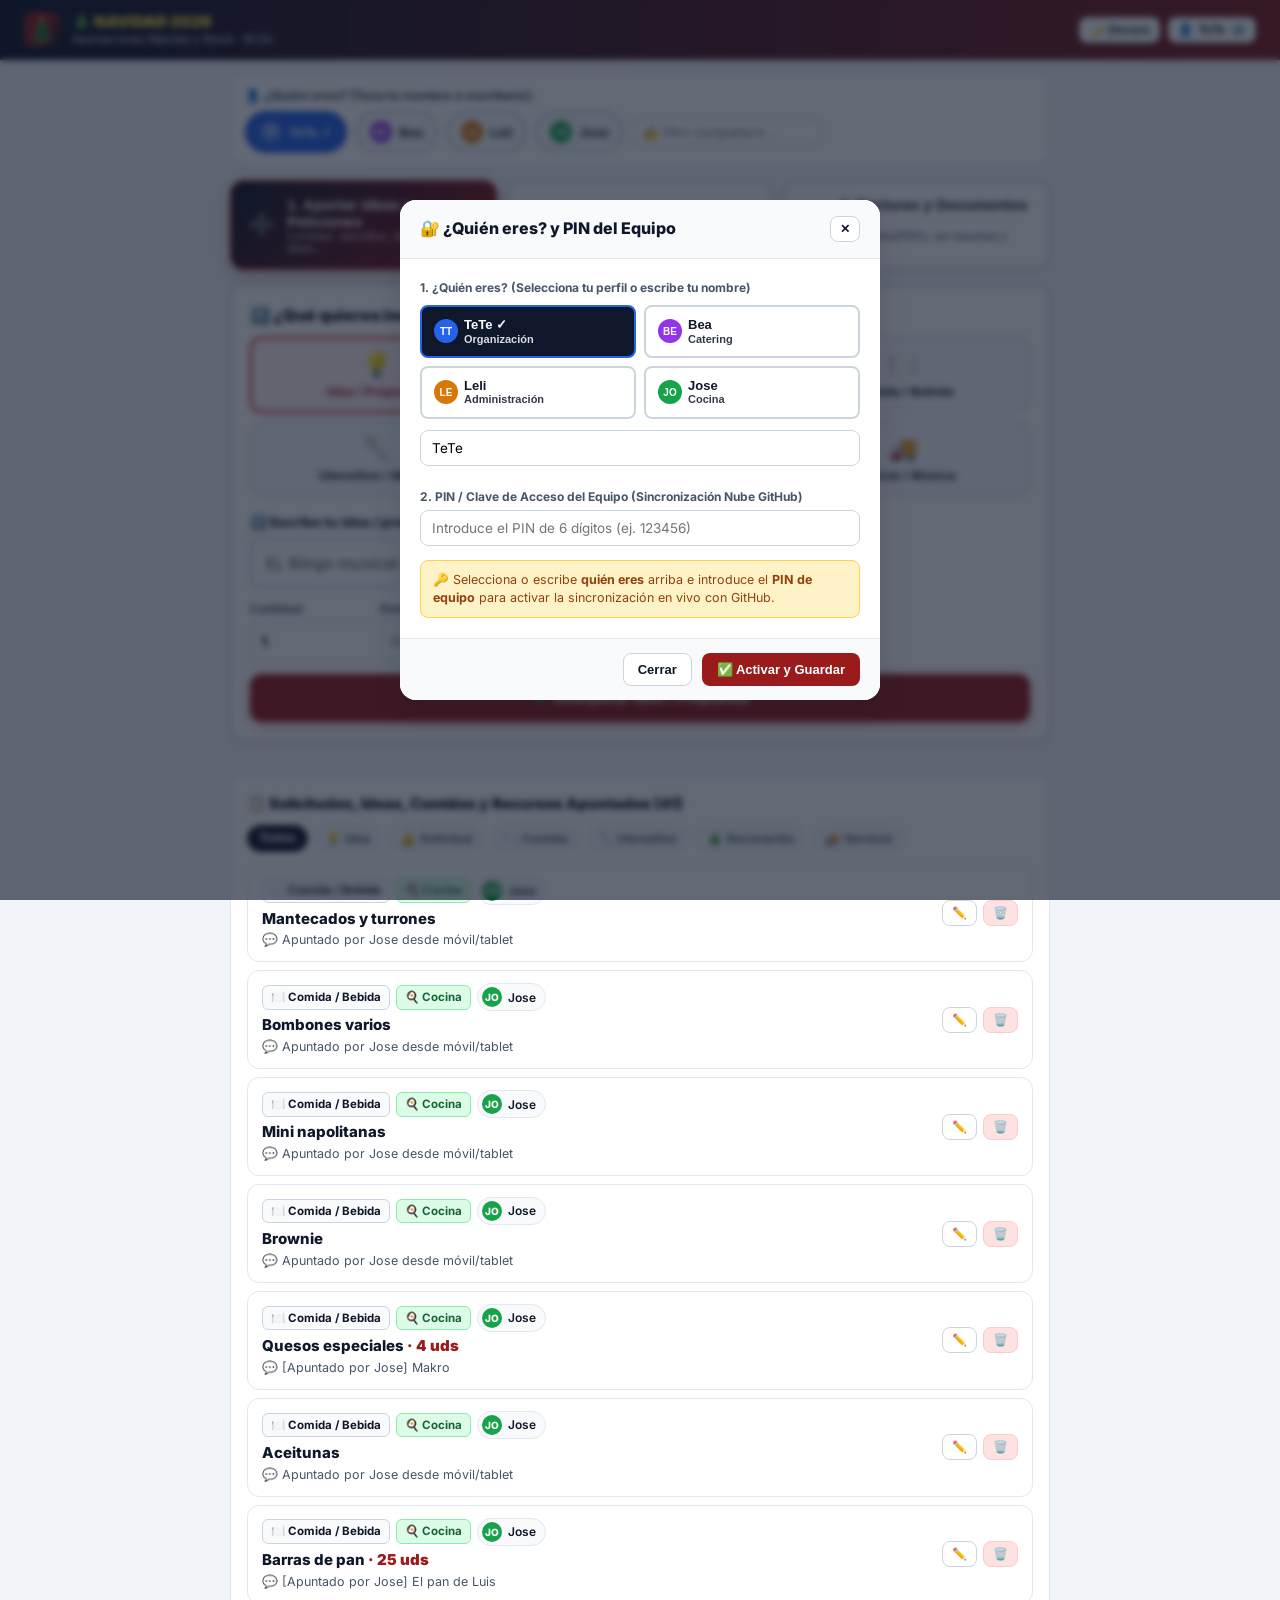
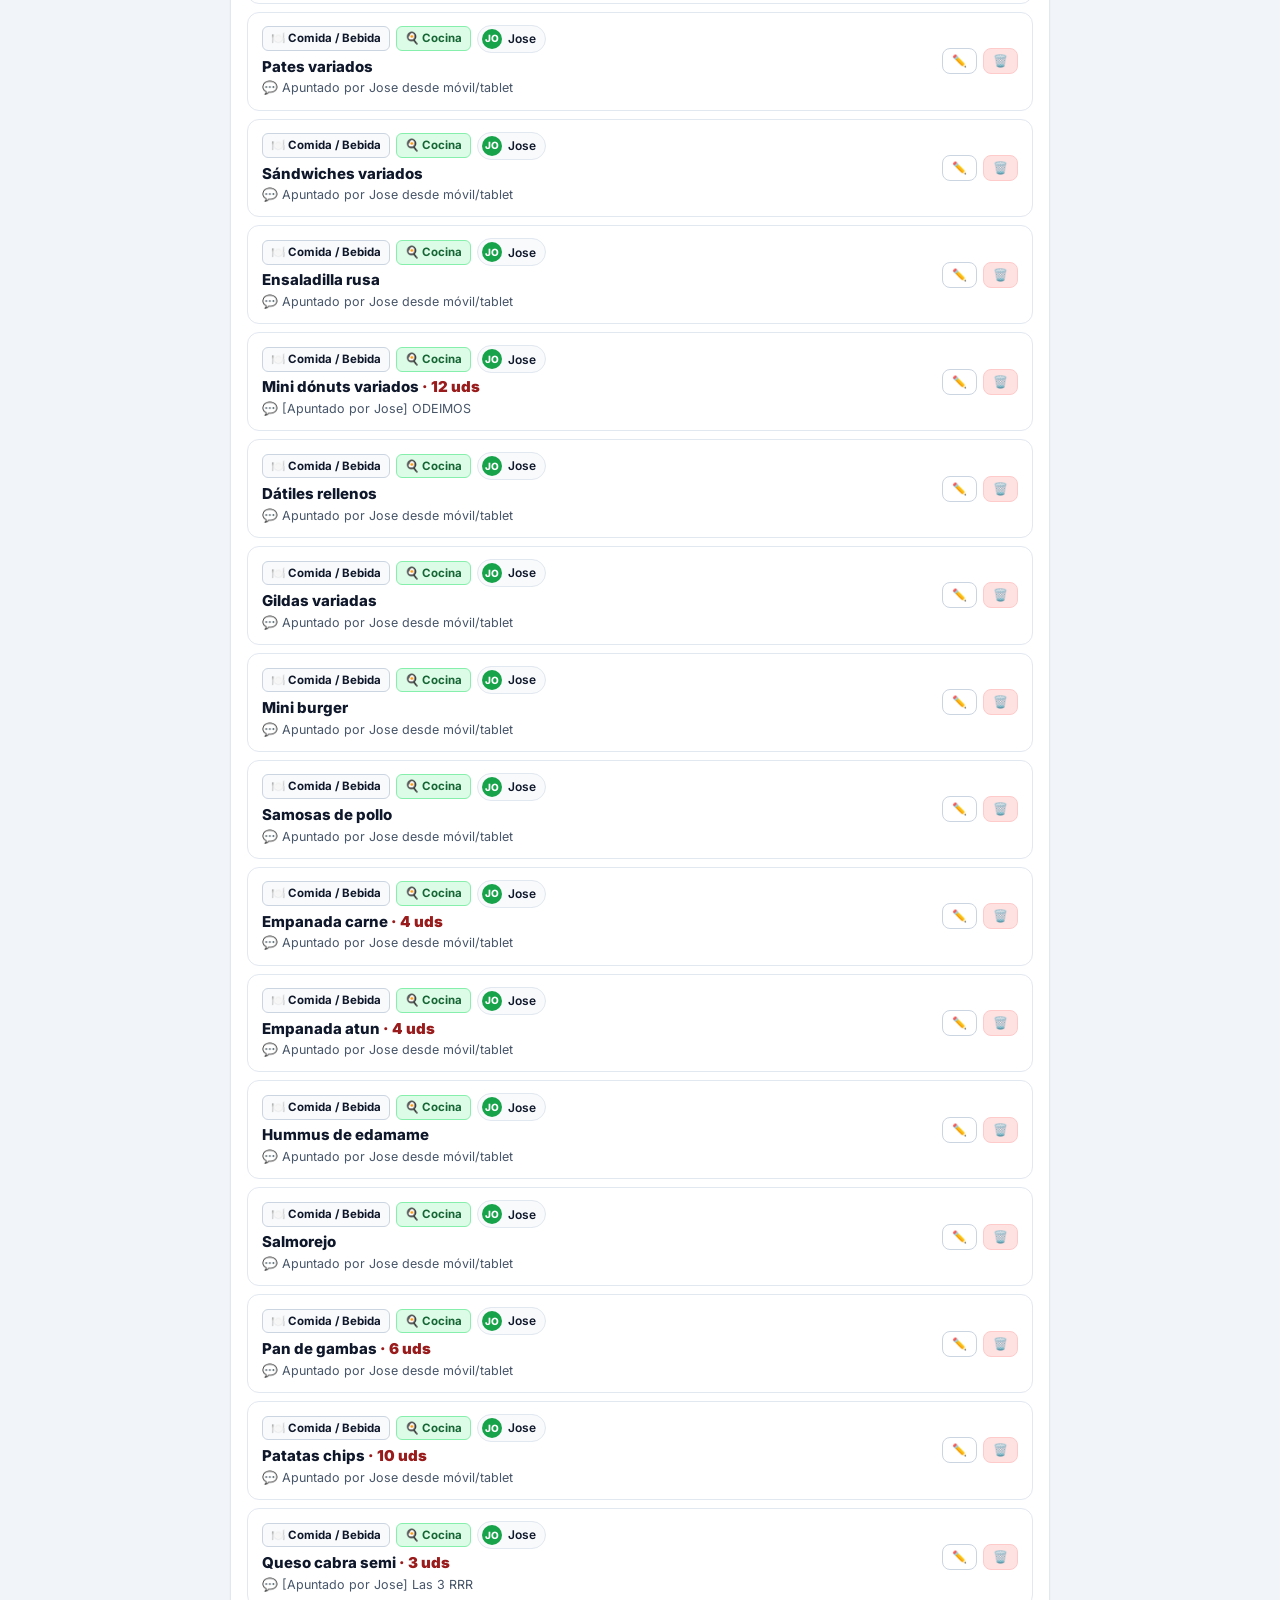
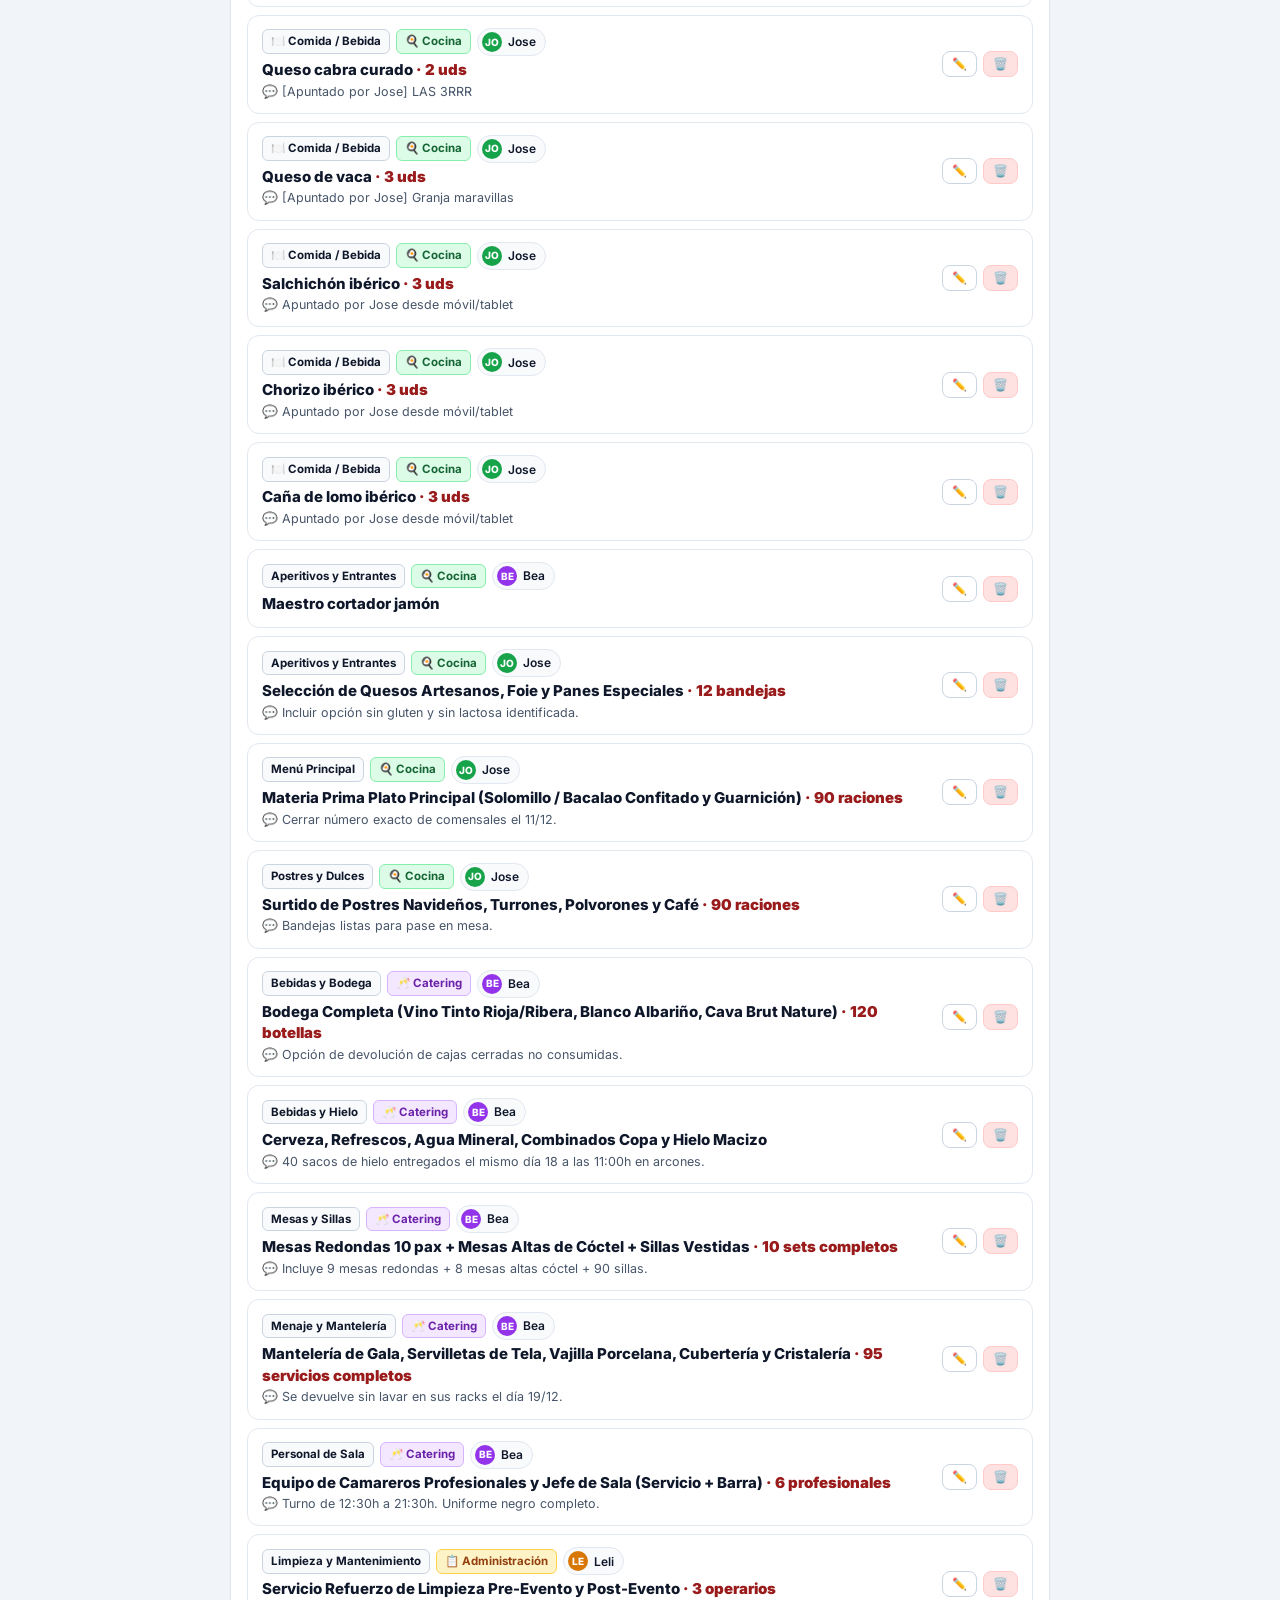
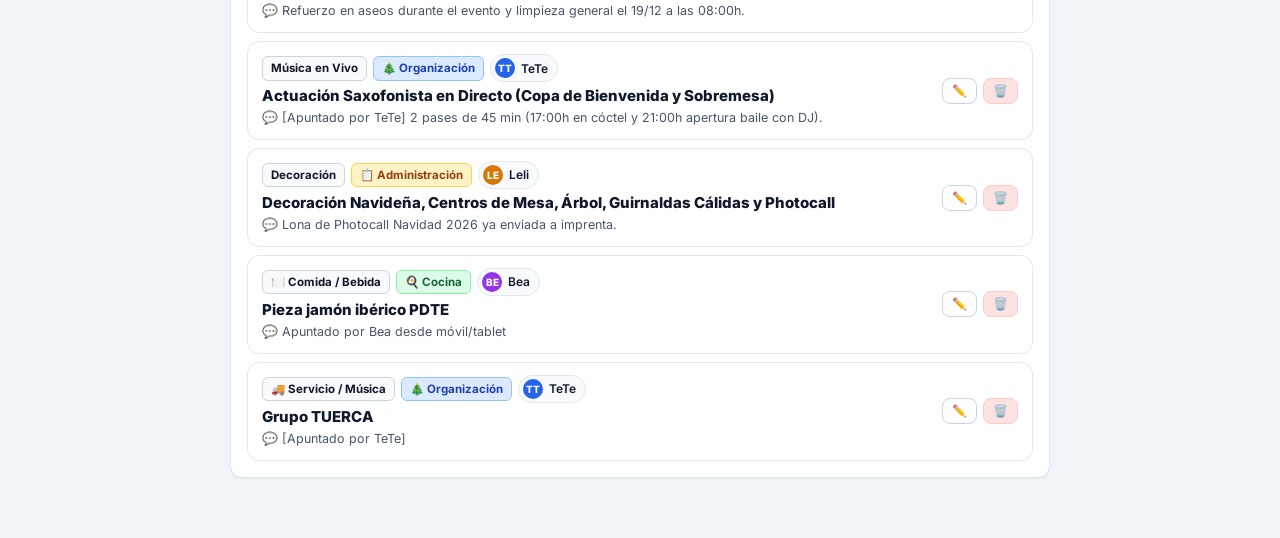
<file: movil.html>
<!DOCTYPE html>
<html lang="es">
<head>
  <meta charset="UTF-8" />
  <meta name="viewport" content="width=device-width, initial-scale=1.0, maximum-scale=5.0, viewport-fit=cover" />
  <title>Navidad 2026 · Modo Sencillo Compañeros (Móvil / Tablet)</title>
  <meta name="description" content="Acceso rápido para incorporar ideas, solicitudes, comidas, utensilios, decoración y consultar/actualizar el stock de la Fiesta de Navidad 2026." />

  <meta name="theme-color" content="#991b1b" />
  <meta name="apple-mobile-web-app-capable" content="yes" />
  <meta name="mobile-web-app-capable" content="yes" />
  <meta name="apple-mobile-web-app-status-bar-style" content="black-translucent" />
  <meta name="apple-mobile-web-app-title" content="Navidad 2026" />

  <link rel="manifest" href="manifest.json" />
  <link rel="icon" type="image/svg+xml" href="img/icon.svg" />
  <link rel="apple-touch-icon" sizes="180x180" href="img/apple-touch-icon.png" />

  <link rel="preconnect" href="https://fonts.googleapis.com" />
  <link rel="preconnect" href="https://fonts.gstatic.com" crossorigin />
  <link href="https://fonts.googleapis.com/css2?family=Inter:wght@400;500;600;700;800;900&display=swap" rel="stylesheet" />

  <link rel="stylesheet" href="css/styles.css?v=10" />
  <style>
    .topbar-left { flex-wrap: wrap !important; gap: 8px 12px !important; }
    .countdown-pill { display: inline-block !important; white-space: nowrap !important; flex-shrink: 0 !important; font-size: 13px !important; font-weight: 800 !important; padding: 5px 12px !important; line-height: 1.3 !important; }
    .quick-submit-btn, .quick-mobile-wrapper form button[type="submit"] { width: 100% !important; white-space: normal !important; word-break: break-word !important; text-align: center !important; line-height: 1.3 !important; padding: 13px 16px !important; font-size: 15px !important; }
    html[data-theme="dark"], body.dark-theme {
      --bg-body: #0b1120 !important; --bg-surface: #1e293b !important; --bg-subtle: #0f172a !important;
      --text-main: #f8fafc !important; --text-muted: #cbd5e1 !important; --text-light: #94a3b8 !important;
      --border-color: #334155 !important; --border-strong: #475569 !important;
      background-color: #0b1120 !important; color: #f8fafc !important;
    }
    html[data-theme="dark"] .panel-card, html[data-theme="dark"] .modal-box, html[data-theme="dark"] .quick-user-bar,
    html[data-theme="dark"] .quick-big-tab:not(.active), html[data-theme="dark"] .quick-feed-item, html[data-theme="dark"] .quick-stock-card {
      background: #1e293b !important; color: #f8fafc !important; border-color: #334155 !important;
    }
    html[data-theme="dark"] .quick-type-btn:not(.active), html[data-theme="dark"] .quick-user-btn:not(.active),
    html[data-theme="dark"] .btn-secondary, html[data-theme="dark"] .form-control, html[data-theme="dark"] .search-input,
    html[data-theme="dark"] .stepper-btn:not(.plus) {
      background: #0f172a !important; color: #f8fafc !important; border-color: #475569 !important;
    }
  </style>
  <script>
    window.applyNavidadTheme = function (theme) {
      var isDark = theme === 'dark';
      document.documentElement.setAttribute('data-theme', isDark ? 'dark' : 'light');
      document.documentElement.classList.toggle('dark-theme', isDark);
      if (document.body) {
        document.body.setAttribute('data-theme', isDark ? 'dark' : 'light');
        document.body.classList.toggle('dark-theme', isDark);
      }
      var btns = document.querySelectorAll('#theme-toggle-btn, .theme-toggle-btn');
      for (var i = 0; i < btns.length; i++) {
        btns[i].innerHTML = isDark ? '☀️ Claro' : '🌙 Oscuro';
      }
    };
    window.toggleNavidadTheme = function () {
      var cur = localStorage.getItem('navidad2026_theme') || 'light';
      var next = cur === 'dark' ? 'light' : 'dark';
      localStorage.setItem('navidad2026_theme', next);
      if (window.App) window.App.theme = next;
      window.applyNavidadTheme(next);
    };
    document.addEventListener('DOMContentLoaded', function () {
      window.applyNavidadTheme(localStorage.getItem('navidad2026_theme') || 'light');
    });
  </script>
</head>
<body data-mode="movil-only">

  <!-- CABECERA ULTRA SENCILLA PARA TELÉFONO Y TABLET -->
  <header class="topbar" style="background:linear-gradient(90deg,#0f172a 0%,#7f1d1d 100%);color:#fff;border-bottom:none;">
    <div class="topbar-left">
      <img src="img/icon.svg" alt="Navidad 2026" style="width:36px;height:36px;border-radius:8px;" />
      <div>
        <div style="font-weight:900;font-size:15.5px;color:#fde047;line-height:1.15;">🎄 NAVIDAD 2026</div>
        <div style="font-size:11.5px;color:#e2e8f0;">Aportaciones Rápidas y Stock · 18 Dic</div>
      </div>
    </div>

    <div class="topbar-actions">
      <button type="button" class="btn btn-secondary btn-sm theme-toggle-btn" id="theme-toggle-btn" onclick="window.toggleNavidadTheme()"
        title="Cambiar entre modo oscuro y claro" style="font-weight:800;">
        🌙 Oscuro
      </button>

      <button class="btn btn-secondary btn-sm" onclick="App.openAuthModal()" title="Configurar usuario o PIN">
        👤 <span id="topbar-user-label">TeTe</span> ⚙️
      </button>
    </div>
  </header>

  <!-- CONTENEDOR PRINCIPAL MÓVIL / TABLET -->
  <main class="content-container" id="main-view-container" style="padding-top:14px;padding-bottom:40px;">
    <!-- Se inyecta dinámicamente desde js/app.js (renderQuickMobileView) -->
  </main>

  <!-- MODAL UNIVERSAL CRUD (Para editar algún detalle si se desea) -->
  <div class="modal-backdrop" id="crud-modal">
    <div class="modal-box">
      <div class="modal-header">
        <h3 class="modal-title" id="crud-modal-title">Editar Registro</h3>
        <button class="btn btn-secondary btn-sm" onclick="App.closeCrudModal()">✕</button>
      </div>
      <form id="crud-form" onsubmit="App.saveCrudForm(event)">
        <div class="modal-body" id="crud-modal-body"></div>
        <div class="modal-footer">
          <button type="button" class="btn btn-danger" id="crud-delete-btn" style="margin-right:auto;display:none;" onclick="App.deleteCrudRecord()">
            🗑️ Eliminar
          </button>
          <button type="button" class="btn btn-secondary" onclick="App.closeCrudModal()">Cancelar</button>
          <button type="submit" class="btn btn-primary">💾 Guardar</button>
        </div>
      </form>
    </div>
  </div>

  <!-- MODAL DE IDENTIFICACIÓN DE USUARIO Y CLAVE PIN -->
  <div class="modal-backdrop" id="auth-modal">
    <div class="modal-box" style="max-width:480px;">
      <div class="modal-header">
        <h3 class="modal-title">🔐 ¿Quién eres? y PIN del Equipo</h3>
        <button class="btn btn-secondary btn-sm" onclick="App.closeAuthModal()">✕</button>
      </div>
      <form onsubmit="App.saveAuthModal(event)">
        <div class="modal-body">
          <div class="form-group">
            <label for="auth-user-name-input">1. ¿Quién eres? (Selecciona tu perfil o escribe tu nombre)</label>
            <div id="auth-user-grid" style="display:grid;grid-template-columns:repeat(2,1fr);gap:8px;margin-top:4px;"></div>
            <input
              type="text"
              id="auth-user-name-input"
              class="form-control"
              style="margin-top:6px;"
              placeholder="Selecciona un botón arriba o escribe quién eres"
              oninput="App.handleUserNameInput(this.value)"
            />
          </div>

          <div class="form-group" style="margin-top:8px;">
            <label for="auth-pin-input">2. PIN / Clave de Acceso del Equipo (Sincronización Nube GitHub)</label>
            <input
              type="password"
              id="auth-pin-input"
              class="form-control"
              placeholder="Introduce el PIN de 6 dígitos (ej. 123456)"
              autocomplete="current-password"
            />
          </div>

          <div id="auth-status-box" style="padding:10px 12px;border-radius:8px;font-size:12.5px;background:#f8fafc;border:1px solid #cbd5e1;">
            Estado actual: Comprobando credenciales...
          </div>
        </div>
        <div class="modal-footer">
          <button type="button" class="btn btn-secondary" onclick="App.closeAuthModal()">Cerrar</button>
          <button type="submit" class="btn btn-primary">✅ Activar y Guardar</button>
        </div>
      </form>
    </div>
  </div>

  <!-- MODAL DE SUBIDA DE FACTURAS Y DOCUMENTOS DE CONSULTA -->
  <div class="modal-backdrop" id="doc-upload-modal">
    <div class="modal-box" style="max-width:680px;">
      <div class="modal-header">
        <h3 class="modal-title">📤 Subir Factura o Foto (Solo Consulta)</h3>
        <button class="btn btn-secondary btn-sm" onclick="DocsModule.closeUploadModal()">✕</button>
      </div>
      <form onsubmit="DocsModule.saveUploadedDocument(event)">
        <div class="modal-body" id="doc-upload-modal-body"></div>
        <div class="modal-footer">
          <button type="button" class="btn btn-secondary" onclick="DocsModule.closeUploadModal()">Cancelar</button>
          <button type="submit" class="btn btn-primary" id="doc-upload-submit-btn">💾 Archivar y Consultar</button>
        </div>
      </form>
    </div>
  </div>

  <!-- MODAL VISUALIZADOR INTERACTIVO DE DOCUMENTOS (ZOOM, ROTACIÓN Y DESPLAZAMIENTO H/V + RESUMEN) -->
  <div class="modal-backdrop" id="doc-viewer-modal">
    <div class="doc-viewer-shell" id="doc-viewer-modal-content"></div>
  </div>

  <section id="print-document" aria-hidden="true"></section>
  <script src="js/docs-module.js?v=10"></script>
  <script src="js/app.js?v=10"></script>
</body>
</html>
</file>
<file: css/styles.css>
:root {
  --bg-body: #f1f5f9;
  --bg-surface: #ffffff;
  --bg-subtle: #f8fafc;
  --text-main: #0f172a;
  --text-muted: #475569;
  --text-light: #64748b;
  --border-color: #e2e8f0;
  --border-strong: #cbd5e1;

  --brand-primary: #991b1b;
  --brand-primary-hover: #7f1d1d;
  --brand-gold: #ca8a04;
  --brand-gold-soft: #fef9c3;
  --brand-dark: #0f172a;

  /* Colores de Sector */
  --sec-cocina-bg: #dcfce7;
  --sec-cocina-text: #166534;
  --sec-cocina-border: #86efac;

  --sec-catering-bg: #f3e8ff;
  --sec-catering-text: #6b21a8;
  --sec-catering-border: #d8b4fe;

  --sec-admin-bg: #fef3c7;
  --sec-admin-text: #92400e;
  --sec-admin-border: #fcd34d;

  --sec-org-bg: #dbeafe;
  --sec-org-text: #1e40af;
  --sec-org-border: #93c5fd;

  --radius-sm: 8px;
  --radius-md: 12px;
  --radius-lg: 16px;
  --shadow-sm: 0 1px 2px rgba(15, 23, 42, 0.06);
  --shadow-md: 0 4px 12px rgba(15, 23, 42, 0.08);
  --shadow-lg: 0 12px 28px rgba(15, 23, 42, 0.14);
}

* {
  box-sizing: border-box;
  margin: 0;
  padding: 0;
  -webkit-tap-highlight-color: transparent;
}

html, body {
  font-family: 'Inter', -apple-system, BlinkMacSystemFont, "Segoe UI", Roboto, sans-serif;
  background-color: var(--bg-body);
  color: var(--text-main);
  line-height: 1.45;
  font-size: 14px;
  min-height: 100vh;
}

/* ==========================================================================
   LAYOUT PRINCIPAL (DESKTOP + TABLET + MOBILE PWA)
   ========================================================================== */
.app-shell {
  display: flex;
  min-height: 100vh;
}

/* Sidebar Escritorio */
.sidebar {
  width: 260px;
  background: linear-gradient(180deg, #0f172a 0%, #1e1b4b 60%, #450a0a 100%);
  color: #fff;
  display: flex;
  flex-direction: column;
  position: fixed;
  top: 0;
  left: 0;
  bottom: 0;
  z-index: 40;
  box-shadow: var(--shadow-md);
}

.sidebar-brand {
  padding: 20px 18px;
  border-bottom: 1px solid rgba(255, 255, 255, 0.1);
  display: flex;
  align-items: center;
  gap: 12px;
}

.sidebar-brand img {
  width: 44px;
  height: 44px;
  border-radius: 10px;
  flex-shrink: 0;
}

.sidebar-brand-title {
  font-weight: 800;
  font-size: 16px;
  letter-spacing: -0.02em;
  color: #fde047;
}

.sidebar-brand-sub {
  font-size: 11px;
  color: #cbd5e1;
  margin-top: 2px;
}

.sidebar-user-card {
  margin: 14px 14px 8px;
  padding: 12px;
  background: rgba(255, 255, 255, 0.08);
  border: 1px solid rgba(255, 255, 255, 0.14);
  border-radius: var(--radius-md);
  display: flex;
  align-items: center;
  justify-content: space-between;
  gap: 10px;
}

.user-avatar {
  width: 36px;
  height: 36px;
  border-radius: 50%;
  display: inline-flex;
  align-items: center;
  justify-content: center;
  font-weight: 800;
  font-size: 13px;
  color: #fff;
  flex-shrink: 0;
}

.sidebar-nav {
  flex: 1;
  padding: 10px 12px;
  display: flex;
  flex-direction: column;
  gap: 4px;
  overflow-y: auto;
}

.nav-btn {
  display: flex;
  align-items: center;
  gap: 11px;
  width: 100%;
  padding: 11px 14px;
  border: none;
  border-radius: var(--radius-sm);
  background: transparent;
  color: #cbd5e1;
  font-size: 13.5px;
  font-weight: 600;
  text-align: left;
  cursor: pointer;
  transition: all 0.15s ease;
}

.nav-btn:hover {
  background: rgba(255, 255, 255, 0.08);
  color: #fff;
}

.nav-btn.active {
  background: linear-gradient(90deg, #b91c1c 0%, #991b1b 100%);
  color: #fff;
  box-shadow: 0 4px 12px rgba(185, 28, 28, 0.35);
}

.nav-btn .nav-badge {
  margin-left: auto;
  background: rgba(255, 255, 255, 0.16);
  color: #fff;
  font-size: 11px;
  padding: 2px 7px;
  border-radius: 99px;
}

.sidebar-footer {
  padding: 14px;
  border-top: 1px solid rgba(255, 255, 255, 0.1);
  display: flex;
  flex-direction: column;
  gap: 8px;
}

/* Contenido Principal */
.main-area {
  flex: 1;
  margin-left: 260px;
  display: flex;
  flex-direction: column;
  min-width: 0;
  padding-bottom: 40px;
}

/* Cabecera Superior y Estado de Sincronización */
.topbar {
  background: var(--bg-surface);
  border-bottom: 1px solid var(--border-color);
  padding: 12px 24px;
  display: flex;
  align-items: center;
  justify-content: space-between;
  gap: 14px;
  position: sticky;
  top: 0;
  z-index: 30;
  flex-wrap: wrap;
}

.topbar-left {
  display: flex;
  align-items: center;
  gap: 8px 12px;
  flex-wrap: wrap;
}

.view-title {
  font-size: 18px;
  font-weight: 800;
  color: var(--text-main);
  letter-spacing: -0.02em;
  line-height: 1.25;
}

.countdown-pill {
  background: #fef2f2;
  border: 1.5px solid #fca5a5;
  color: #991b1b;
  font-weight: 800;
  font-size: 13px;
  padding: 5px 12px;
  border-radius: 99px;
  display: inline-block;
  white-space: nowrap;
  line-height: 1.3;
  flex-shrink: 0;
}

.topbar-actions {
  display: flex;
  align-items: center;
  gap: 8px;
  flex-wrap: wrap;
}

/* Indicador de Sincronización */
.sync-indicator {
  display: inline-flex;
  align-items: center;
  gap: 6px;
  padding: 6px 12px;
  border-radius: 99px;
  font-size: 12px;
  font-weight: 600;
  border: 1px solid var(--border-color);
  background: var(--bg-subtle);
  cursor: pointer;
}

.sync-dot {
  width: 8px;
  height: 8px;
  border-radius: 50%;
  background: #94a3b8;
}

.sync-indicator.synced .sync-dot { background: #16a34a; box-shadow: 0 0 0 3px #dcfce7; }
.sync-indicator.syncing .sync-dot { background: #2563eb; animation: pulse 1s infinite; }
.sync-indicator.pending .sync-dot { background: #d97706; box-shadow: 0 0 0 3px #fef3c7; }
.sync-indicator.error .sync-dot { background: #dc2626; box-shadow: 0 0 0 3px #fee2e2; }

@keyframes pulse {
  0%, 100% { opacity: 1; transform: scale(1); }
  50% { opacity: 0.4; transform: scale(1.25); }
}

/* ==========================================================================
   BARRA GLOBAL DE FILTROS TRANSVERSALES (4 SECTORES + 4 USUARIOS + BÚSQUEDA)
   ========================================================================== */
.global-filter-bar {
  background: #fff;
  border-bottom: 1px solid var(--border-color);
  padding: 12px 24px;
  display: flex;
  flex-direction: column;
  gap: 10px;
  box-shadow: var(--shadow-sm);
}

.filter-row {
  display: flex;
  align-items: center;
  justify-content: space-between;
  gap: 12px;
  flex-wrap: wrap;
}

.sector-pills, .user-pills {
  display: flex;
  align-items: center;
  gap: 6px;
  flex-wrap: wrap;
}

.filter-label {
  font-size: 11px;
  font-weight: 700;
  text-transform: uppercase;
  letter-spacing: 0.04em;
  color: var(--text-light);
  margin-right: 4px;
}

.pill-btn {
  border: 1px solid var(--border-color);
  background: var(--bg-subtle);
  color: var(--text-muted);
  padding: 5px 11px;
  border-radius: 99px;
  font-size: 12.5px;
  font-weight: 600;
  cursor: pointer;
  display: inline-flex;
  align-items: center;
  gap: 5px;
  transition: all 0.15s ease;
}

.pill-btn:hover {
  border-color: var(--border-strong);
  color: var(--text-main);
}

.pill-btn.active {
  background: var(--brand-dark);
  color: #fff;
  border-color: var(--brand-dark);
}

.pill-btn[data-sector="Cocina"].active { background: #15803d; border-color: #15803d; color: #fff; }
.pill-btn[data-sector="Catering"].active { background: #7e22ce; border-color: #7e22ce; color: #fff; }
.pill-btn[data-sector="Administración"].active { background: #b45309; border-color: #b45309; color: #fff; }
.pill-btn[data-sector="Organización"].active { background: #1d4ed8; border-color: #1d4ed8; color: #fff; }

.filter-controls {
  display: flex;
  align-items: center;
  gap: 8px;
  flex-wrap: wrap;
  flex: 1;
  justify-content: flex-end;
}

.search-input, .select-filter {
  padding: 7px 11px;
  border: 1px solid var(--border-strong);
  border-radius: var(--radius-sm);
  font-size: 13px;
  background: #fff;
  color: var(--text-main);
}

.search-input {
  min-width: 210px;
}

/* ==========================================================================
   CONTENEDOR DE VISTAS, TARJETAS KPI Y TABLAS
   ========================================================================== */
.content-container {
  padding: 20px 24px;
  max-width: 1680px;
  width: 100%;
  margin: 0 auto;
}

.kpi-grid {
  display: grid;
  grid-template-columns: repeat(4, 1fr);
  gap: 14px;
  margin-bottom: 20px;
}

.kpi-card {
  background: var(--bg-surface);
  border: 1px solid var(--border-color);
  border-radius: var(--radius-md);
  padding: 16px;
  box-shadow: var(--shadow-sm);
  display: flex;
  flex-direction: column;
  gap: 6px;
}

.kpi-card-header {
  display: flex;
  align-items: center;
  justify-content: space-between;
  font-size: 12px;
  font-weight: 700;
  color: var(--text-muted);
  text-transform: uppercase;
  letter-spacing: 0.03em;
}

.kpi-value {
  font-size: 24px;
  font-weight: 800;
  color: var(--text-main);
  letter-spacing: -0.02em;
}

.kpi-sub {
  font-size: 12px;
  color: var(--text-light);
}

.progress-bar-track {
  width: 100%;
  height: 7px;
  background: #e2e8f0;
  border-radius: 99px;
  overflow: hidden;
  margin-top: 4px;
}

.progress-bar-fill {
  height: 100%;
  border-radius: 99px;
  transition: width 0.3s ease;
}

/* Botones de Acción */
.btn {
  display: inline-flex;
  align-items: center;
  justify-content: center;
  gap: 6px;
  padding: 8px 14px;
  border-radius: var(--radius-sm);
  font-size: 13px;
  font-weight: 600;
  cursor: pointer;
  border: 1px solid transparent;
  transition: all 0.15s ease;
  white-space: nowrap;
}

.btn-primary {
  background: var(--brand-primary);
  color: #fff;
}
.btn-primary:hover { background: var(--brand-primary-hover); }

.btn-secondary {
  background: #fff;
  color: var(--text-main);
  border-color: var(--border-strong);
}
.btn-secondary:hover { background: var(--bg-subtle); }

.btn-dark {
  background: var(--brand-dark);
  color: #fff;
}
.btn-dark:hover { background: #1e293b; }

.btn-sm {
  padding: 5px 9px;
  font-size: 12px;
}

.btn-danger {
  background: #fee2e2;
  color: #b91c1c;
  border-color: #fecaca;
}
.btn-danger:hover { background: #fecaca; }

/* Badges de Sector, Estado, Prioridad */
.badge {
  display: inline-flex;
  align-items: center;
  gap: 4px;
  padding: 3px 8px;
  border-radius: 6px;
  font-size: 11.5px;
  font-weight: 700;
  white-space: nowrap;
}

.sector-Cocina { background: var(--sec-cocina-bg); color: var(--sec-cocina-text); border: 1px solid var(--sec-cocina-border); }
.sector-Catering { background: var(--sec-catering-bg); color: var(--sec-catering-text); border: 1px solid var(--sec-catering-border); }
.sector-Administración { background: var(--sec-admin-bg); color: var(--sec-admin-text); border: 1px solid var(--sec-admin-border); }
.sector-Organización { background: var(--sec-org-bg); color: var(--sec-org-text); border: 1px solid var(--sec-org-border); }

.status-Pendiente { background: #f1f5f9; color: #475569; border: 1px solid #cbd5e1; }
.status-Solicitado, .status-EnCurso, .status-Parcial { background: #fef3c7; color: #92400e; border: 1px solid #fcd34d; }
.status-Confirmado { background: #dbeafe; color: #1e40af; border: 1px solid #93c5fd; }
.status-EnInstalaciones { background: #e0e7ff; color: #3730a3; border: 1px solid #a5b4fc; }
.status-Completado, .status-Completada, .status-Pagado { background: #dcfce7; color: #166534; border: 1px solid #86efac; }

.prio-Alta { background: #fee2e2; color: #991b1b; border: 1px solid #fca5a5; }
.prio-Media { background: #fef3c7; color: #92400e; border: 1px solid #fcd34d; }
.prio-Baja { background: #e0f2fe; color: #075985; border: 1px solid #7dd3fc; }

.user-chip {
  display: inline-flex;
  align-items: center;
  gap: 6px;
  padding: 3px 9px 3px 4px;
  border-radius: 99px;
  background: var(--bg-subtle);
  border: 1px solid var(--border-color);
  font-size: 12px;
  font-weight: 600;
}

.user-chip-dot {
  width: 20px;
  height: 20px;
  border-radius: 50%;
  color: #fff;
  font-size: 10px;
  font-weight: 800;
  display: inline-flex;
  align-items: center;
  justify-content: center;
}

/* Paneles y Tablas */
.panel-card {
  background: var(--bg-surface);
  border: 1px solid var(--border-color);
  border-radius: var(--radius-md);
  box-shadow: var(--shadow-sm);
  margin-bottom: 20px;
  overflow: hidden;
}

.panel-header {
  padding: 14px 18px;
  border-bottom: 1px solid var(--border-color);
  display: flex;
  align-items: center;
  justify-content: space-between;
  gap: 12px;
  flex-wrap: wrap;
  background: #fcfcfd;
}

.panel-title {
  font-size: 15px;
  font-weight: 800;
  color: var(--text-main);
  display: flex;
  align-items: center;
  gap: 8px;
}

.table-responsive {
  width: 100%;
  overflow-x: auto;
}

.data-table {
  width: 100%;
  border-collapse: collapse;
  text-align: left;
}

.data-table th {
  background: var(--bg-subtle);
  color: var(--text-muted);
  font-size: 11px;
  font-weight: 700;
  text-transform: uppercase;
  letter-spacing: 0.04em;
  padding: 11px 14px;
  border-bottom: 1px solid var(--border-color);
  white-space: nowrap;
}

.data-table td {
  padding: 12px 14px;
  border-bottom: 1px solid var(--border-color);
  vertical-align: middle;
  font-size: 13px;
}

.data-table tr:hover td {
  background-color: #f8fafc;
}

.inline-status-select {
  padding: 4px 8px;
  border-radius: 6px;
  font-size: 12px;
  font-weight: 700;
  border: 1px solid var(--border-strong);
  cursor: pointer;
}

/* Timeline / Escaleta */
.timeline-list {
  display: flex;
  flex-direction: column;
  gap: 10px;
  padding: 16px;
}

.timeline-item {
  display: grid;
  grid-template-columns: 135px 1fr auto;
  gap: 14px;
  padding: 14px 16px;
  border: 1px solid var(--border-color);
  border-left: 5px solid var(--brand-primary);
  border-radius: var(--radius-sm);
  background: #fff;
  align-items: center;
}

.timeline-item.milestone {
  background: #fffbeb;
  border-left-color: #d97706;
}

.timeline-time {
  font-size: 14px;
  font-weight: 800;
  color: var(--brand-primary);
  display: flex;
  flex-direction: column;
}

.timeline-date-badge {
  font-size: 11px;
  color: var(--text-muted);
  font-weight: 600;
}

/* ==========================================================================
   MODALES (FORMULARIOS CRUD Y DESBLOQUEO PIN AES-GCM)
   ========================================================================== */
.modal-backdrop {
  position: fixed;
  inset: 0;
  background: rgba(15, 23, 42, 0.65);
  backdrop-filter: blur(3px);
  z-index: 100;
  display: none;
  align-items: center;
  justify-content: center;
  padding: 16px;
}

.modal-backdrop.open {
  display: flex;
}

.modal-box {
  background: #fff;
  border-radius: var(--radius-lg);
  width: 100%;
  max-width: 680px;
  max-height: 92vh;
  display: flex;
  flex-direction: column;
  box-shadow: var(--shadow-lg);
  overflow: hidden;
}

.modal-header {
  padding: 16px 20px;
  border-bottom: 1px solid var(--border-color);
  display: flex;
  align-items: center;
  justify-content: space-between;
  background: var(--bg-subtle);
}

.modal-title {
  font-size: 16px;
  font-weight: 800;
}

.modal-body {
  padding: 20px;
  overflow-y: auto;
  display: flex;
  flex-direction: column;
  gap: 14px;
}

.form-grid {
  display: grid;
  grid-template-columns: repeat(2, 1fr);
  gap: 12px;
}

.form-group {
  display: flex;
  flex-direction: column;
  gap: 5px;
}

.form-group.full {
  grid-column: 1 / -1;
}

.form-group label {
  font-size: 12px;
  font-weight: 700;
  color: var(--text-muted);
}

.form-control {
  padding: 9px 11px;
  border: 1px solid var(--border-strong);
  border-radius: var(--radius-sm);
  font-size: 13.5px;
  font-family: inherit;
}

.modal-footer {
  padding: 14px 20px;
  border-top: 1px solid var(--border-color);
  background: var(--bg-subtle);
  display: flex;
  justify-content: flex-end;
  gap: 10px;
}

/* Barra Inferior Mobile (Oculta en Desktop) */
.bottom-nav {
  display: none;
}

/* Contenedor de Impresión A4 (Oculto en pantalla, visible en @media print) */
#print-document {
  display: none;
}

/* ==========================================================================
   RESPONSIVE: TABLETS Y MÓVILES (iPhone / iPad / Android)
   ========================================================================== */
@media (max-width: 1024px) {
  .kpi-grid {
    grid-template-columns: repeat(2, 1fr);
  }
}

@media (max-width: 768px) {
  .sidebar {
    display: none;
  }

  .main-area {
    margin-left: 0;
    padding-bottom: calc(76px + env(safe-area-inset-bottom, 0px));
  }

  .topbar {
    padding: 10px 14px;
  }

  .global-filter-bar {
    padding: 10px 14px;
  }

  .content-container {
    padding: 14px;
  }

  .kpi-grid {
    grid-template-columns: repeat(2, 1fr);
    gap: 10px;
  }

  .kpi-value {
    font-size: 20px;
  }

  .form-grid {
    grid-template-columns: 1fr;
  }

  .timeline-item {
    grid-template-columns: 1fr;
    gap: 8px;
  }

  .bottom-nav {
    display: grid;
    grid-template-columns: repeat(6, 1fr);
    position: fixed;
    bottom: 0;
    left: 0;
    right: 0;
    background: #0f172a;
    border-top: 1px solid rgba(255, 255, 255, 0.15);
    padding: 6px 4px calc(6px + env(safe-area-inset-bottom, 0px));
    z-index: 50;
  }

  .bottom-nav-btn {
    background: none;
    border: none;
    color: #94a3b8;
    display: flex;
    flex-direction: column;
    align-items: center;
    justify-content: center;
    gap: 3px;
    font-size: 10.5px;
    font-weight: 600;
    padding: 6px 2px;
    border-radius: 8px;
    cursor: pointer;
  }

  .bottom-nav-btn.active {
    color: #fde047;
    background: rgba(255, 255, 255, 0.08);
  }

  .bottom-nav-icon {
    font-size: 17px;
  }
}

/* ==========================================================================
   MODO SENCILLO PARA TELÉFONO Y TABLET (DIVIDIDO EN DOS: APORTAR Y STOCK)
   ========================================================================== */
.quick-mobile-wrapper {
  max-width: 820px;
  margin: 0 auto;
  display: flex;
  flex-direction: column;
  gap: 14px;
}

.quick-toast {
  background: #dcfce7;
  border: 2px solid #22c55e;
  color: #14532d;
  padding: 12px 16px;
  border-radius: 12px;
  font-weight: 800;
  font-size: 14px;
  box-shadow: var(--shadow-sm);
}

.quick-user-bar {
  background: #fff;
  border: 1px solid var(--border-color);
  border-radius: 14px;
  padding: 12px 14px;
  box-shadow: var(--shadow-sm);
}

.quick-user-chips {
  display: flex;
  align-items: center;
  gap: 8px;
  flex-wrap: wrap;
}

.quick-user-btn {
  display: inline-flex;
  align-items: center;
  gap: 7px;
  padding: 8px 13px;
  border-radius: 99px;
  border: 2px solid var(--border-strong);
  background: #f8fafc;
  color: var(--text-main);
  font-weight: 800;
  font-size: 13px;
  cursor: pointer;
  transition: all 0.15s ease;
}

.quick-two-tabs {
  display: grid;
  grid-template-columns: repeat(3, 1fr);
  gap: 10px;
}

.quick-big-tab {
  display: flex;
  align-items: center;
  gap: 12px;
  padding: 14px 16px;
  border-radius: 14px;
  border: 2px solid var(--border-strong);
  background: #fff;
  color: var(--text-main);
  text-align: left;
  cursor: pointer;
  transition: all 0.15s ease;
  box-shadow: var(--shadow-sm);
}

.quick-big-tab.active {
  background: linear-gradient(135deg, #0f172a 0%, #991b1b 100%);
  color: #fff;
  border-color: #991b1b;
  box-shadow: 0 6px 16px rgba(153, 27, 27, 0.25);
}

.quick-type-grid {
  display: grid;
  grid-template-columns: repeat(3, 1fr);
  gap: 8px;
}

.quick-type-btn {
  display: flex;
  flex-direction: column;
  align-items: center;
  justify-content: center;
  gap: 5px;
  padding: 12px 8px;
  border-radius: 12px;
  border: 2px solid var(--border-color);
  background: #f8fafc;
  color: var(--text-main);
  cursor: pointer;
  text-align: center;
  transition: all 0.15s ease;
}

.quick-type-btn:hover {
  border-color: var(--border-strong);
  background: #f1f5f9;
}

.quick-type-btn.active {
  background: #fef2f2;
  border-color: #dc2626;
  color: #991b1b;
  box-shadow: 0 0 0 2px rgba(220, 38, 38, 0.15);
}

.quick-feed-item {
  display: flex;
  align-items: center;
  justify-content: space-between;
  gap: 12px;
  padding: 12px 14px;
  border: 1px solid var(--border-color);
  border-radius: 12px;
  background: #fff;
}

.quick-stock-card {
  display: flex;
  align-items: center;
  justify-content: space-between;
  gap: 12px;
  padding: 12px 14px;
  border: 1px solid var(--border-color);
  border-left: 5px solid #16a34a;
  border-radius: 12px;
  background: #fff;
  flex-wrap: wrap;
}

.quick-stock-stepper {
  display: flex;
  align-items: center;
  gap: 5px;
}

.stepper-btn {
  min-width: 36px;
  height: 36px;
  padding: 0 8px;
  border-radius: 8px;
  border: 1px solid var(--border-strong);
  background: #f1f5f9;
  color: var(--text-main);
  font-weight: 800;
  font-size: 13px;
  cursor: pointer;
}

.stepper-btn.plus {
  background: #dcfce7;
  border-color: #86efac;
  color: #166534;
}

.stepper-value {
  min-width: 58px;
  text-align: center;
  line-height: 1.1;
  padding: 0 4px;
}

.quick-stock-add-box {
  border: 2px solid #86efac;
  background: #f0fdf4;
}

.quick-stock-add-title,
.quick-stock-add-label {
  color: #166534;
}

.quick-submit-btn {
  width: 100%;
  white-space: normal !important;
  word-break: break-word;
  text-align: center;
  line-height: 1.3;
  padding: 13px 16px !important;
  font-size: 15px !important;
  font-weight: 800 !important;
  border-radius: 12px !important;
  box-shadow: 0 4px 14px rgba(153, 27, 27, 0.28);
}

/* En vista móvil / Aportar Rápido y Stock, ocultar botones de gestión (GitHub, copiar link, sincronizar, actualizar web, imprimir, excel) */
body[data-view="quick"] .mgmt-only-action,
body[data-mode="movil-only"] .mgmt-only-action,
body[data-view="quick"] #sync-status-btn,
body[data-mode="movil-only"] #sync-status-btn {
  display: none !important;
}

@media (max-width: 768px) {
  .mgmt-only-action,
  .mgmt-only-desktop,
  #sync-status-btn {
    display: none !important;
  }
}

@media (max-width: 640px) {
  .quick-two-tabs {
    grid-template-columns: 1fr;
  }
  .quick-type-grid {
    grid-template-columns: repeat(2, 1fr);
  }
  .quick-stock-form-grid {
    grid-template-columns: 1fr 1fr !important;
  }
  .quick-stock-form-grid > div:first-child,
  .quick-stock-form-grid > button {
    grid-column: 1 / -1;
  }
}

/* ==========================================================================
   MODO OSCURO / CLARO (TANTO EN GESTIÓN COMO EN MÓVIL)
   ========================================================================== */
[data-theme="dark"],
body.dark-theme {
  --bg-body: #0b1120;
  --bg-surface: #1e293b;
  --bg-subtle: #0f172a;
  --text-main: #f8fafc;
  --text-muted: #cbd5e1;
  --text-light: #94a3b8;
  --border-color: #334155;
  --border-strong: #475569;
}

[data-theme="dark"] .countdown-pill {
  background: rgba(220, 38, 38, 0.22);
  border-color: #f87171;
  color: #fecaca;
}

[data-theme="dark"] .topbar,
[data-theme="dark"] .global-filter-bar,
[data-theme="dark"] .panel-card,
[data-theme="dark"] .kpi-card,
[data-theme="dark"] .modal-box,
[data-theme="dark"] .quick-user-bar,
[data-theme="dark"] .quick-big-tab,
[data-theme="dark"] .quick-feed-item,
[data-theme="dark"] .quick-stock-card,
[data-theme="dark"] .timeline-item {
  background: var(--bg-surface);
  color: var(--text-main);
  border-color: var(--border-color);
}

[data-theme="dark"] .quick-big-tab.active {
  background: linear-gradient(135deg, #1e1b4b 0%, #b91c1c 100%);
  color: #ffffff;
  border-color: #ef4444;
}

[data-theme="dark"] .quick-type-btn,
[data-theme="dark"] .quick-user-btn,
[data-theme="dark"] .pill-btn,
[data-theme="dark"] .btn-secondary,
[data-theme="dark"] .stepper-btn {
  background: #0f172a;
  color: var(--text-main);
  border-color: var(--border-strong);
}

[data-theme="dark"] .quick-type-btn.active {
  background: rgba(220, 38, 38, 0.22);
  border-color: #f87171;
  color: #fecaca;
}

[data-theme="dark"] .pill-btn.active {
  background: var(--brand-primary);
  color: #fff;
  border-color: var(--brand-primary);
}

[data-theme="dark"] .stepper-btn.plus {
  background: rgba(22, 163, 74, 0.25);
  border-color: #4ade80;
  color: #86efac;
}

[data-theme="dark"] .quick-stock-add-box {
  background: rgba(22, 163, 74, 0.14);
  border-color: #22c55e;
}

[data-theme="dark"] .quick-stock-add-title,
[data-theme="dark"] .quick-stock-add-label {
  color: #86efac;
}

[data-theme="dark"] .form-control,
[data-theme="dark"] .search-input,
[data-theme="dark"] .select-filter {
  background: #0f172a;
  color: #f8fafc;
  border-color: var(--border-strong);
}

[data-theme="dark"] .data-table th {
  background: #0f172a;
  color: #cbd5e1;
  border-color: var(--border-color);
}

[data-theme="dark"] .data-table td {
  border-color: var(--border-color);
  color: var(--text-main);
}

[data-theme="dark"] .data-table tbody tr:hover {
  background: rgba(255, 255, 255, 0.04);
}

/* ==========================================================================
   ARCHIVO DE FACTURAS Y VISUALIZADOR CON ZOOM, ROTACIÓN Y DESPLAZAMIENTO H/V
   ========================================================================== */
.docs-cards-grid {
  display: grid;
  grid-template-columns: repeat(auto-fill, minmax(340px, 1fr));
  gap: 14px;
}

.doc-archive-card {
  padding: 16px;
  display: flex;
  flex-direction: column;
  gap: 8px;
  transition: transform 0.15s ease, box-shadow 0.15s ease;
}

.doc-archive-card:hover {
  box-shadow: var(--shadow-md);
}

.doc-summary-preview {
  margin-top: 6px;
  padding: 10px 12px;
  background: var(--bg-subtle);
  border: 1px solid var(--border-color);
  border-radius: 8px;
  font-size: 12px;
  color: var(--text-muted);
  white-space: pre-line;
  max-height: 118px;
  overflow: hidden;
  line-height: 1.4;
}

.doc-dropzone {
  border: 2px dashed var(--border-strong);
  border-radius: 12px;
  padding: 20px 16px;
  text-align: center;
  background: var(--bg-subtle);
  cursor: pointer;
  transition: all 0.15s ease;
}

.doc-dropzone:hover,
.doc-dropzone.dragover {
  border-color: #2563eb;
  background: rgba(37, 99, 235, 0.06);
}

.doc-viewer-shell {
  width: 96vw;
  height: 94vh;
  max-width: 1720px;
  background: var(--bg-surface);
  border-radius: 14px;
  overflow: hidden;
  display: flex;
  flex-direction: column;
  box-shadow: 0 20px 50px rgba(0, 0, 0, 0.45);
  border: 1px solid var(--border-strong);
}

.doc-viewer-toolbar {
  background: #0f172a;
  color: #fff;
  padding: 10px 16px;
  display: flex;
  align-items: center;
  justify-content: space-between;
  gap: 10px;
  flex-wrap: wrap;
  border-bottom: 1px solid #334155;
}

.doc-viewer-controls-group {
  display: flex;
  align-items: center;
  gap: 8px;
  flex-wrap: wrap;
}

.viewer-pill-group {
  display: inline-flex;
  align-items: center;
  gap: 4px;
  background: rgba(255, 255, 255, 0.08);
  border: 1px solid rgba(255, 255, 255, 0.16);
  padding: 4px 8px;
  border-radius: 10px;
}

.viewer-ctrl-btn {
  background: rgba(255, 255, 255, 0.12);
  color: #f8fafc;
  border: 1px solid rgba(255, 255, 255, 0.18);
  border-radius: 6px;
  padding: 4px 8px;
  font-size: 12px;
  font-weight: 700;
  cursor: pointer;
  transition: background 0.12s ease;
}

.viewer-ctrl-btn:hover {
  background: rgba(255, 255, 255, 0.24);
}

.doc-viewer-body {
  flex: 1;
  display: flex;
  min-height: 0;
  overflow: hidden;
}

.doc-viewer-main-col {
  flex: 1;
  display: flex;
  flex-direction: column;
  min-width: 0;
  background: #111827;
}

.doc-viewer-stage {
  flex: 1;
  position: relative;
  overflow: hidden;
  display: flex;
  align-items: center;
  justify-content: center;
  cursor: grab;
  user-select: none;
  touch-action: none;
  background-image: radial-gradient(rgba(255, 255, 255, 0.08) 1px, transparent 1px);
  background-size: 20px 20px;
}

.doc-viewer-stage.dragging {
  cursor: grabbing;
}

.doc-viewer-stage-inner {
  transform-origin: center center;
  transition: transform 0.04s linear;
  display: flex;
  align-items: center;
  justify-content: center;
}

.doc-viewer-media {
  max-width: 90%;
  max-height: 80vh;
  box-shadow: 0 10px 32px rgba(0, 0, 0, 0.55);
  background: #ffffff;
  border-radius: 4px;
  pointer-events: none;
}

.doc-viewer-panbars {
  background: #1e293b;
  border-top: 1px solid #334155;
  padding: 8px 14px;
  display: flex;
  align-items: center;
  gap: 16px;
  flex-wrap: wrap;
}

.doc-viewer-sidebar {
  width: 380px;
  background: var(--bg-surface);
  border-left: 1px solid var(--border-color);
  padding: 14px 16px;
  display: flex;
  flex-direction: column;
  overflow-y: auto;
}

@media (max-width: 960px) {
  .doc-viewer-body {
    flex-direction: column;
    overflow-y: auto;
  }
  .doc-viewer-stage {
    min-height: 52vh;
  }
  .doc-viewer-sidebar {
    width: 100%;
    border-left: none;
    border-top: 1px solid var(--border-color);
  }
}

/* ==========================================================================
   MOTOR DE IMPRESIÓN INTELIGENTE (@media print - A4 BLANCO Y NEGRO LIMPIO)
   ========================================================================== */
@media print {
  @page {
    size: A4 portrait;
    margin: 12mm 10mm;
  }

  html, body {
    background: #ffffff !important;
    color: #000000 !important;
    font-size: 10pt !important;
    line-height: 1.3 !important;
  }

  /* Ocultar absolutamente toda la interfaz interactiva */
  .app-shell,
  .sidebar,
  .topbar,
  .global-filter-bar,
  .bottom-nav,
  .modal-backdrop,
  .no-print {
    display: none !important;
  }

  /* Mostrar únicamente el documento dinámico de impresión A4 */
  #print-document {
    display: block !important;
    width: 100% !important;
    color: #000 !important;
    background: #fff !important;
  }

  .print-header {
    border-bottom: 2px solid #000;
    padding-bottom: 8px;
    margin-bottom: 12px;
    display: flex;
    justify-content: space-between;
    align-items: flex-end;
  }

  .print-title {
    font-size: 15pt;
    font-weight: 800;
    text-transform: uppercase;
    color: #000;
  }

  .print-subtitle {
    font-size: 10.5pt;
    font-weight: 700;
    margin-top: 3px;
    color: #222;
  }

  .print-meta {
    text-align: right;
    font-size: 8.5pt;
    color: #333;
  }

  .print-filter-banner {
    border: 1px solid #000;
    padding: 6px 10px;
    margin-bottom: 12px;
    font-size: 9.5pt;
    background: #f5f5f5 !important;
    -webkit-print-color-adjust: exact;
    print-color-adjust: exact;
  }

  .print-summary-strip {
    display: flex;
    gap: 16px;
    margin-bottom: 12px;
    border: 1px solid #666;
    padding: 6px 10px;
    font-size: 9.5pt;
    font-weight: 700;
  }

  .print-table {
    width: 100%;
    border-collapse: collapse;
    margin-bottom: 14px;
    font-size: 9pt;
  }

  .print-table th,
  .print-table td {
    border: 1px solid #333 !important;
    padding: 5px 6px !important;
    text-align: left;
    vertical-align: top;
    color: #000 !important;
  }

  .print-table th {
    background: #e5e5e5 !important;
    font-weight: 800;
    text-transform: uppercase;
    font-size: 8pt;
    -webkit-print-color-adjust: exact;
    print-color-adjust: exact;
  }

  .print-table tr {
    page-break-inside: avoid;
    break-inside: avoid;
  }

  .print-check-box {
    display: inline-block;
    width: 11px;
    height: 11px;
    border: 1.5px solid #000;
    margin-right: 4px;
    vertical-align: middle;
  }

  .print-footer {
    margin-top: 14px;
    padding-top: 6px;
    border-top: 1px solid #666;
    font-size: 8pt;
    display: flex;
    justify-content: space-between;
    color: #333;
  }
}
</file>
